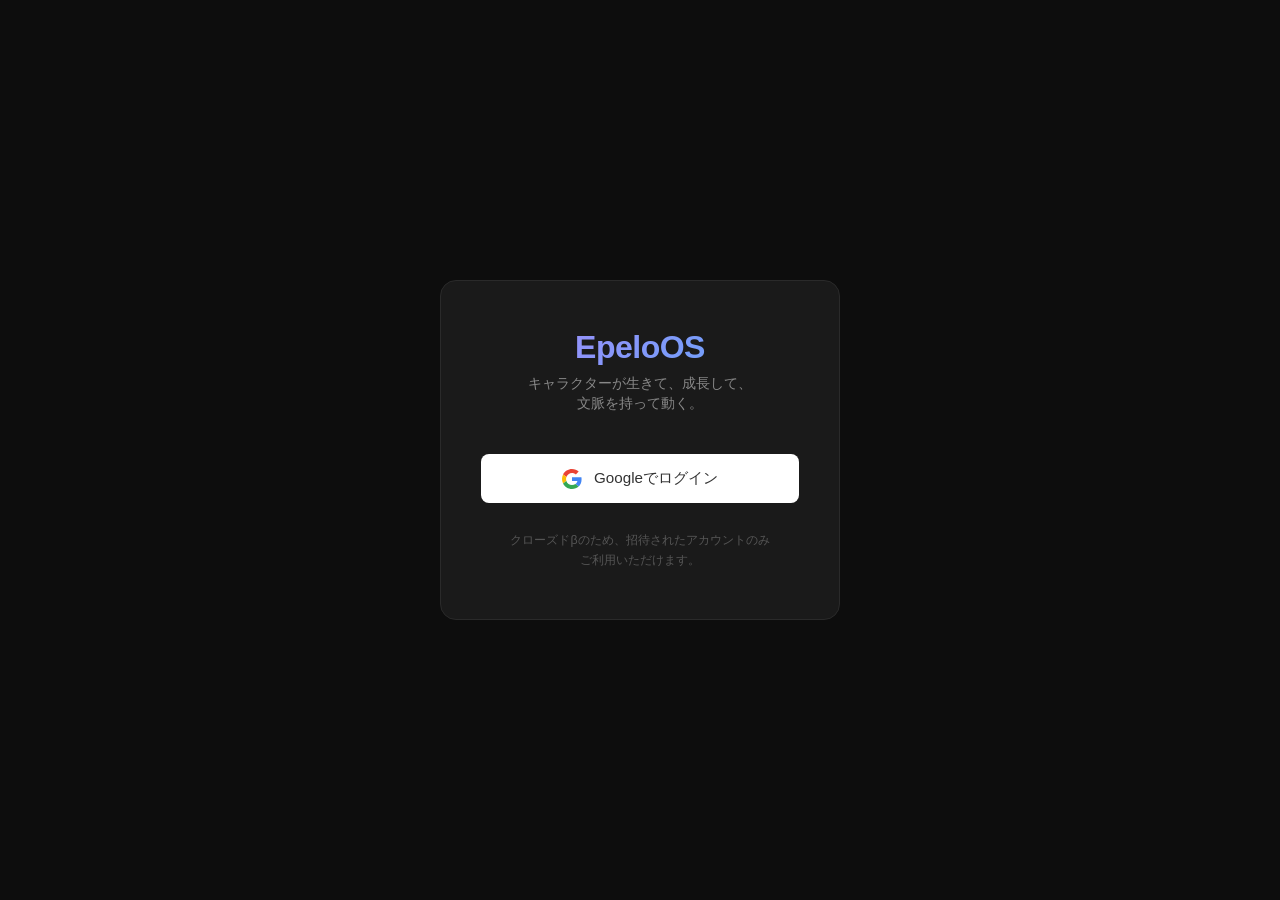
<file: app/static/login.html>
<!doctype html>
<html lang="ja">
<head>
  <meta charset="utf-8" />
  <meta name="viewport" content="width=device-width,initial-scale=1" />
  <title>EpeloOS - ログイン</title>
  <style>
    * { box-sizing: border-box; margin: 0; padding: 0; }

    body {
      background: #0d0d0d;
      color: #e8e8e8;
      font-family: -apple-system, BlinkMacSystemFont, "Segoe UI", sans-serif;
      min-height: 100vh;
      display: flex;
      align-items: center;
      justify-content: center;
    }

    .card {
      background: #1a1a1a;
      border: 1px solid #2a2a2a;
      border-radius: 16px;
      padding: 48px 40px;
      width: 100%;
      max-width: 400px;
      text-align: center;
    }

    .logo {
      font-size: 2rem;
      font-weight: 700;
      letter-spacing: -0.5px;
      margin-bottom: 8px;
      background: linear-gradient(135deg, #a78bfa, #60a5fa);
      -webkit-background-clip: text;
      -webkit-text-fill-color: transparent;
    }

    .tagline {
      color: #888;
      font-size: 0.85rem;
      margin-bottom: 40px;
      line-height: 1.5;
    }

    .btn-google {
      display: flex;
      align-items: center;
      justify-content: center;
      gap: 12px;
      width: 100%;
      padding: 14px 20px;
      background: #fff;
      color: #333;
      border: none;
      border-radius: 8px;
      font-size: 0.95rem;
      font-weight: 500;
      cursor: pointer;
      text-decoration: none;
      transition: background 0.15s, box-shadow 0.15s;
    }

    .btn-google:hover {
      background: #f5f5f5;
      box-shadow: 0 2px 8px rgba(0,0,0,0.3);
    }

    .btn-google svg {
      flex-shrink: 0;
    }

    .note {
      margin-top: 28px;
      color: #555;
      font-size: 0.78rem;
      line-height: 1.6;
    }
  </style>
</head>
<body>
  <div class="card">
    <div class="logo">EpeloOS</div>
    <div class="tagline">
      キャラクターが生きて、成長して、<br>文脈を持って動く。
    </div>

    <a href="/auth/google" class="btn-google">
      <svg width="20" height="20" viewBox="0 0 48 48">
        <path fill="#EA4335" d="M24 9.5c3.54 0 6.71 1.22 9.21 3.6l6.85-6.85C35.9 2.38 30.47 0 24 0 14.62 0 6.51 5.38 2.56 13.22l7.98 6.19C12.43 13.72 17.74 9.5 24 9.5z"/>
        <path fill="#4285F4" d="M46.98 24.55c0-1.57-.15-3.09-.38-4.55H24v9.02h12.94c-.58 2.96-2.26 5.48-4.78 7.18l7.73 6c4.51-4.18 7.09-10.36 7.09-17.65z"/>
        <path fill="#FBBC05" d="M10.53 28.59c-.48-1.45-.76-2.99-.76-4.59s.27-3.14.76-4.59l-7.98-6.19C.92 16.46 0 20.12 0 24c0 3.88.92 7.54 2.56 10.78l7.97-6.19z"/>
        <path fill="#34A853" d="M24 48c6.48 0 11.93-2.13 15.89-5.81l-7.73-6c-2.18 1.48-4.97 2.31-8.16 2.31-6.26 0-11.57-4.22-13.47-9.91l-7.98 6.19C6.51 42.62 14.62 48 24 48z"/>
      </svg>
      Googleでログイン
    </a>

    <div class="note">
      クローズドβのため、招待されたアカウントのみ<br>ご利用いただけます。
    </div>
  </div>
</body>
</html>
</file>
